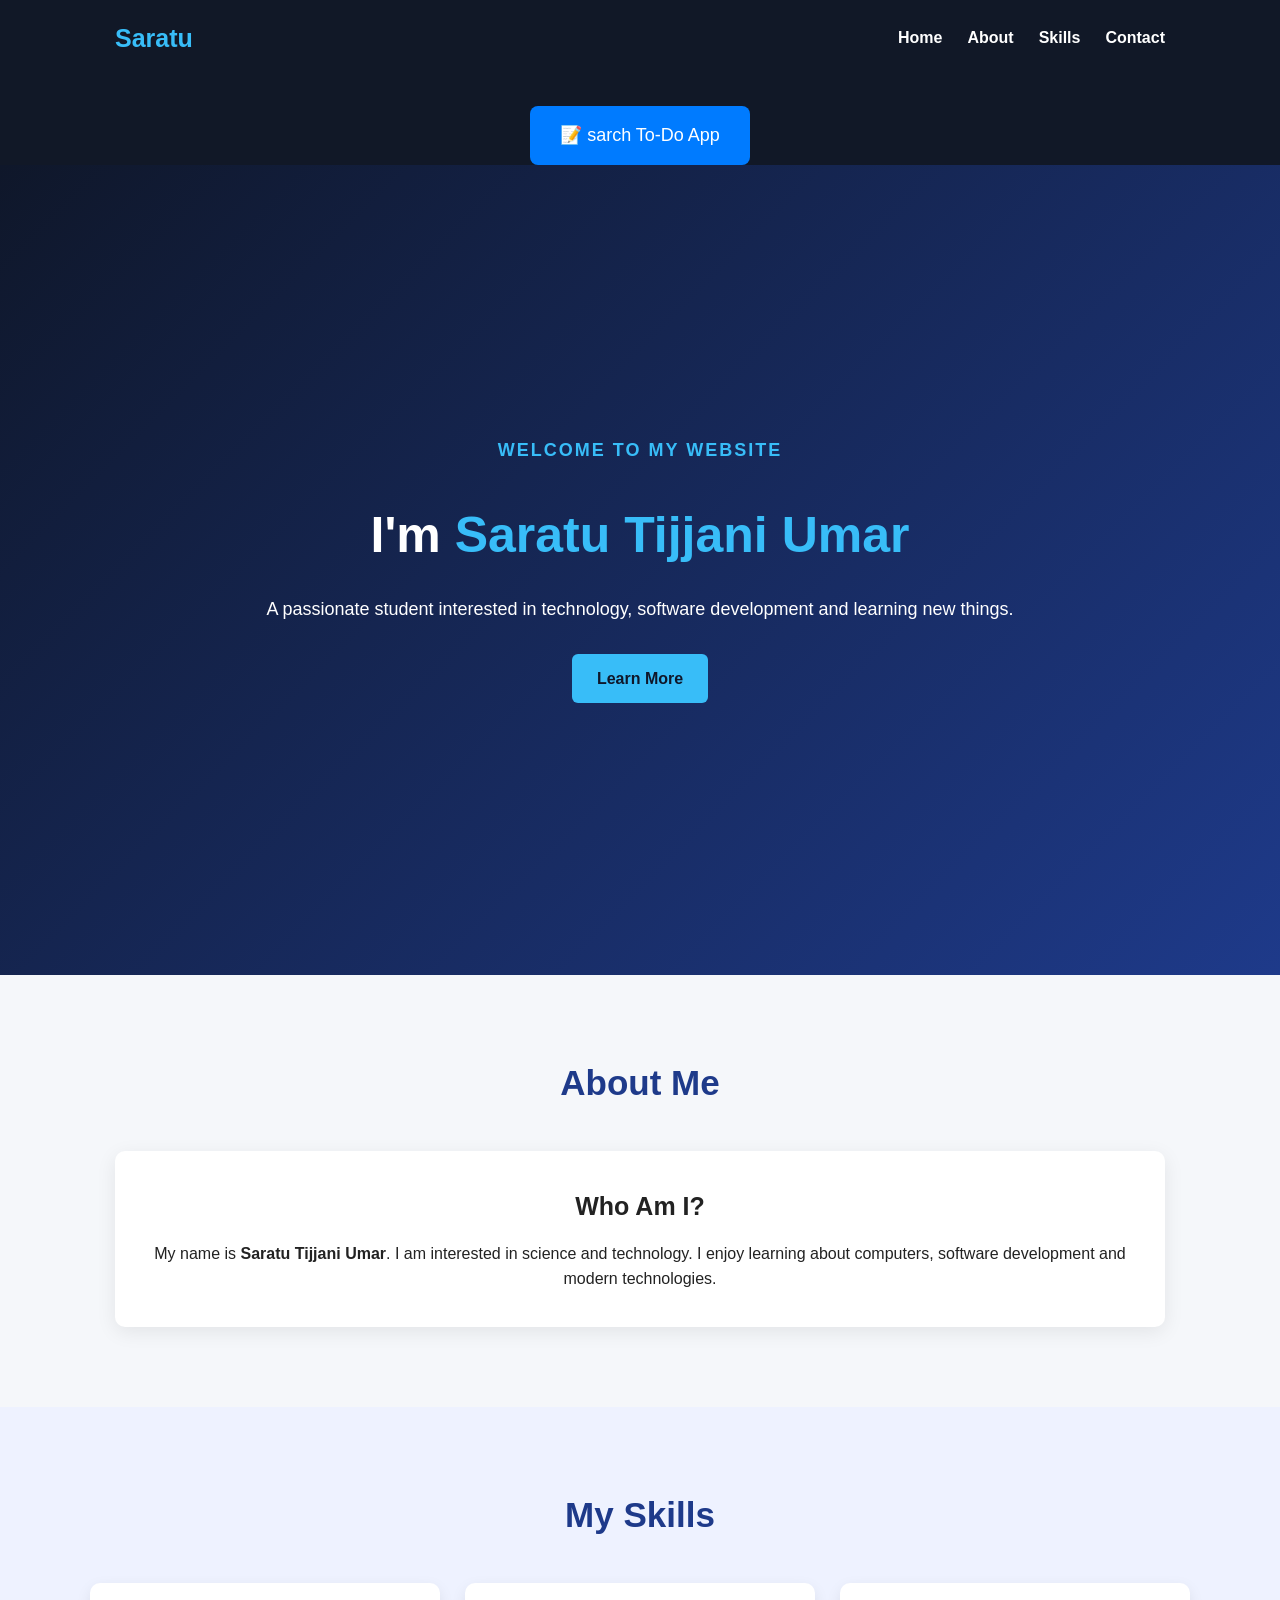
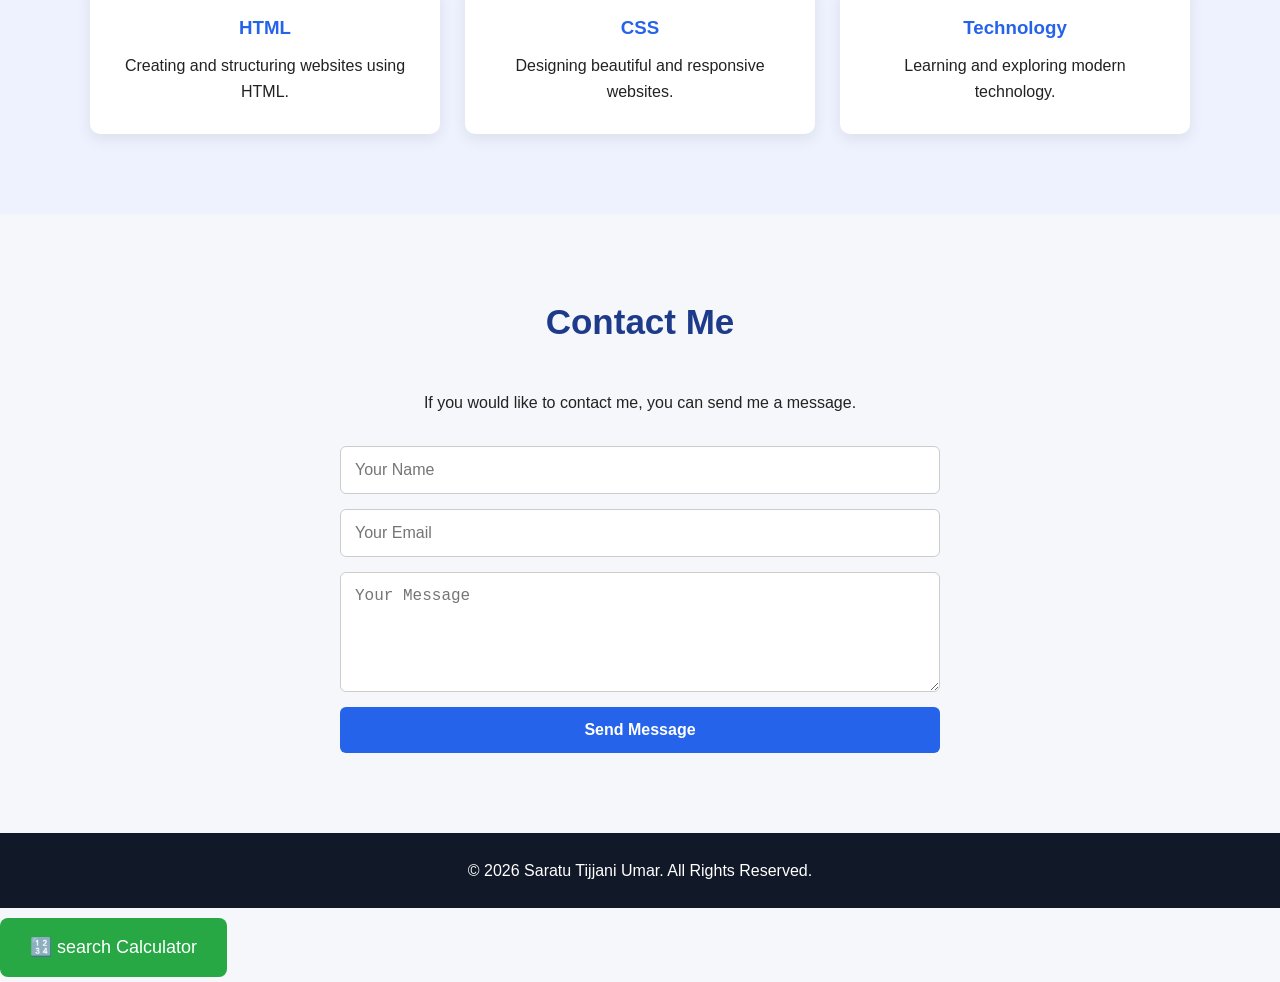
<file: index.html>
<!DOCTYPE html>
<html lang="en">
<head>
    <meta charset="UTF-8">
    <meta name="viewport" content="width=device-width, initial-scale=1.0">
    <title>Saratu Tijjani Umar | Portfolio</title>
    <link rel="stylesheet" href="style.css">
</head>

<body>

    <!-- Navigation -->
    <header>
        <nav class="navbar">
            <h2 class="logo">Saratu</h2>

            <ul class="nav-links">
                <li><a href="#home">Home</a></li>
                <li><a href="#about">About</a></li>
                <li><a href="#skills">Skills</a></li>
                <li><a href="#contact">Contact</a></li>
            </ul>
            
        </nav>
        <!-- To-Do App Button -->
<div style="text-align: center; margin-top: 30px;">
  <a href="todo.html" style="background: #007bff; color: white; padding: 15px 30px; text-decoration: none; border-radius: 8px; font-size: 18px; display: inline-block;">
    📝 sarch To-Do App
  </a>
</div> 
    </header>

    <!-- Home Section -->
    <section id="home" class="hero">
        <div class="hero-content">
            <p class="welcome">WELCOME TO MY WEBSITE</p>

            <h1>I'm <span>Saratu Tijjani Umar</span></h1>

            <p>
                A passionate student interested in technology,
                software development and learning new things.
            </p>

            <a href="#about" class="btn">Learn More</a>
        </div>
    </section>

    <!-- About Section -->
    <section id="about" class="section">
        <h2>About Me</h2>

        <div class="about-box">
            <h3>Who Am I?</h3>

            <p>
                My name is <strong>Saratu Tijjani Umar</strong>.
                I am interested in science and technology.
                I enjoy learning about computers, software development
                and modern technologies.
            </p>
        </div>
    </section>

    <!-- Skills Section -->
    <section id="skills" class="section skills-section">
        <h2>My Skills</h2>

        <div class="skills">

            <div class="skill-card">
                <h3>HTML</h3>
                <p>Creating and structuring websites using HTML.</p>
            </div>

            <div class="skill-card">
                <h3>CSS</h3>
                <p>Designing beautiful and responsive websites.</p>
            </div>

            <div class="skill-card">
                <h3>Technology</h3>
                <p>Learning and exploring modern technology.</p>
            </div>

        </div>
    </section>

    <!-- Contact Section -->
    <section id="contact" class="section contact">
        <h2>Contact Me</h2>

        <p>If you would like to contact me, you can send me a message.</p>

        <form>
            <input type="text" placeholder="Your Name" required>

            <input type="email" placeholder="Your Email" required>

            <textarea placeholder="Your Message" rows="5" required></textarea>

            <button type="submit">Send Message</button>
        </form>
    </section>

    <!-- Footer -->
    <footer>
        <p>© 2026 Saratu Tijjani Umar. All Rights Reserved.</p>
    </footer>
    <a href="calculator.html" style="background: #28a745; color: white; padding: 15px 30px; text-decoration: none; border-radius: 8px; font-size: 18px; display: inline-block; margin-top: 10px;">
      🔢 search Calculator 
    </a>
</body>
</html>
</file>
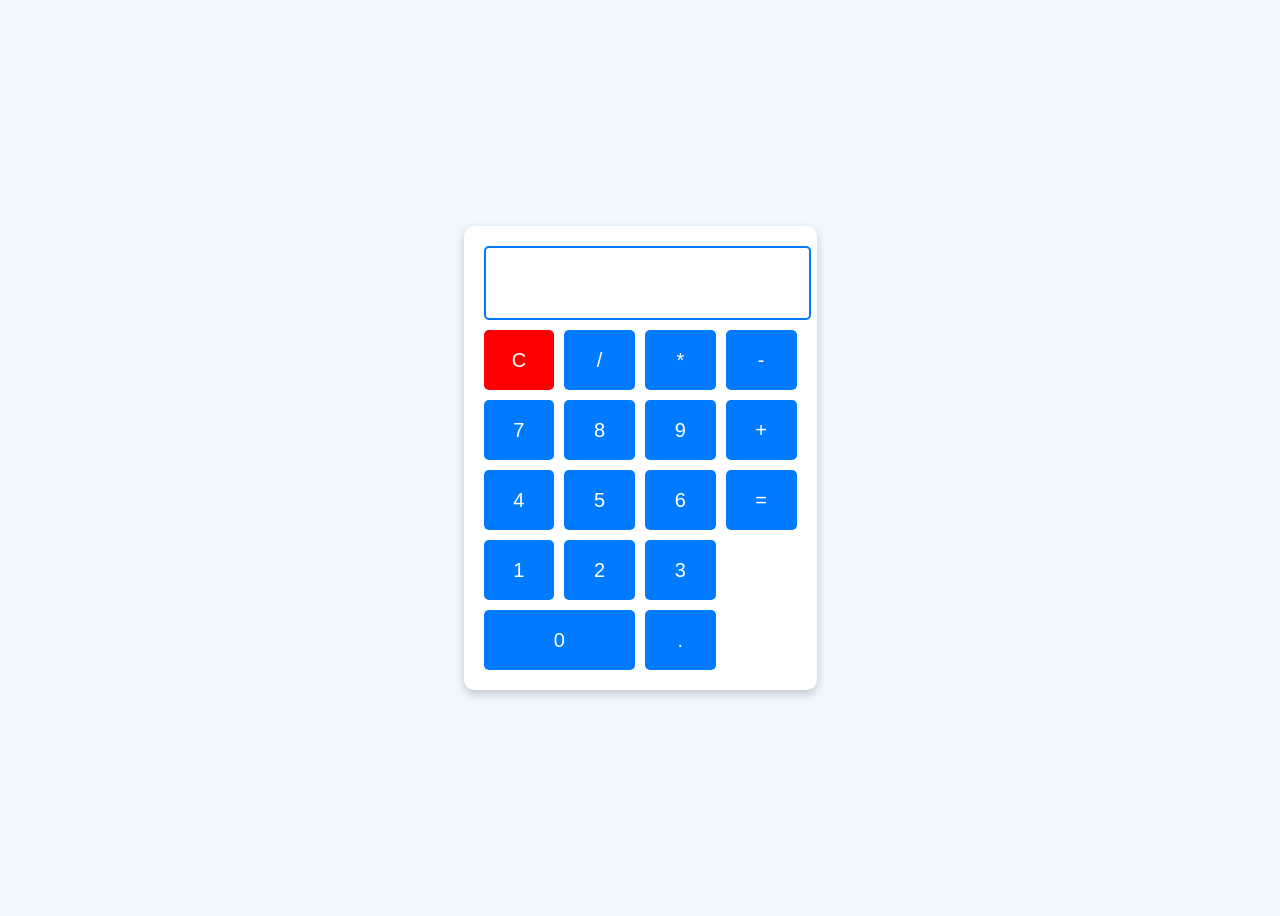
<file: calculator.html>
<!DOCTYPE html>
<html lang="en">
<head>
  <meta charset="UTF-8">
  <meta name="viewport" content="width=device-width, initial-scale=1.0">
  <title>Saratu's Calculator</title>
  <style>
    body { font-family: Arial; background: #f0f8ff; display: flex; justify-content: center; align-items: center; height: 100vh; }
    .calculator { background: white; padding: 20px; border-radius: 10px; box-shadow: 0 4px 10px rgba(0,0,0,0.2); }
    #display { width: 100%; height: 60px; font-size: 24px; text-align: right; margin-bottom: 10px; border: 2px solid #007bff; border-radius: 5px; padding: 5px; }
    .buttons { display: grid; grid-template-columns: repeat(4, 1fr); gap: 10px; }
    button { height: 60px; font-size: 20px; border: none; border-radius: 5px; background: #007bff; color: white; cursor: pointer; }
    button:hover { background: #0056b3; }
    .clear { background: red; }
  </style>
</head>
<body>
  <div class="calculator">
    <input type="text" id="display" readonly>
    <div class="buttons">
      <button onclick="clearDisplay()" class="clear">C</button>
      <button onclick="appendValue('/')">/</button>
      <button onclick="appendValue('*')">*</button>
      <button onclick="appendValue('-')">-</button>
      
      <button onclick="appendValue('7')">7</button>
      <button onclick="appendValue('8')">8</button>
      <button onclick="appendValue('9')">9</button>
      <button onclick="appendValue('+')">+</button>
      
      <button onclick="appendValue('4')">4</button>
      <button onclick="appendValue('5')">5</button>
      <button onclick="appendValue('6')">6</button>
      <button onclick="calculate()" style="grid-row: span 2;">=</button>
      
      <button onclick="appendValue('1')">1</button>
      <button onclick="appendValue('2')">2</button>
      <button onclick="appendValue('3')">3</button>
      
      <button onclick="appendValue('0')" style="grid-column: span 2;">0</button>
      <button onclick="appendValue('.')">.</button>
    </div>
  </div>

  <script>
    function appendValue(val) {
      document.getElementById("display").value += val;
    }
    function clearDisplay() {
      document.getElementById("display").value = "";
    }
    function calculate() {
      try {
        document.getElementById("display").value = eval(document.getElementById("display").value);
      } catch {
        document.getElementById("display").value = "Error";
      }
    }
  </script>
</body>
</html>
</file>
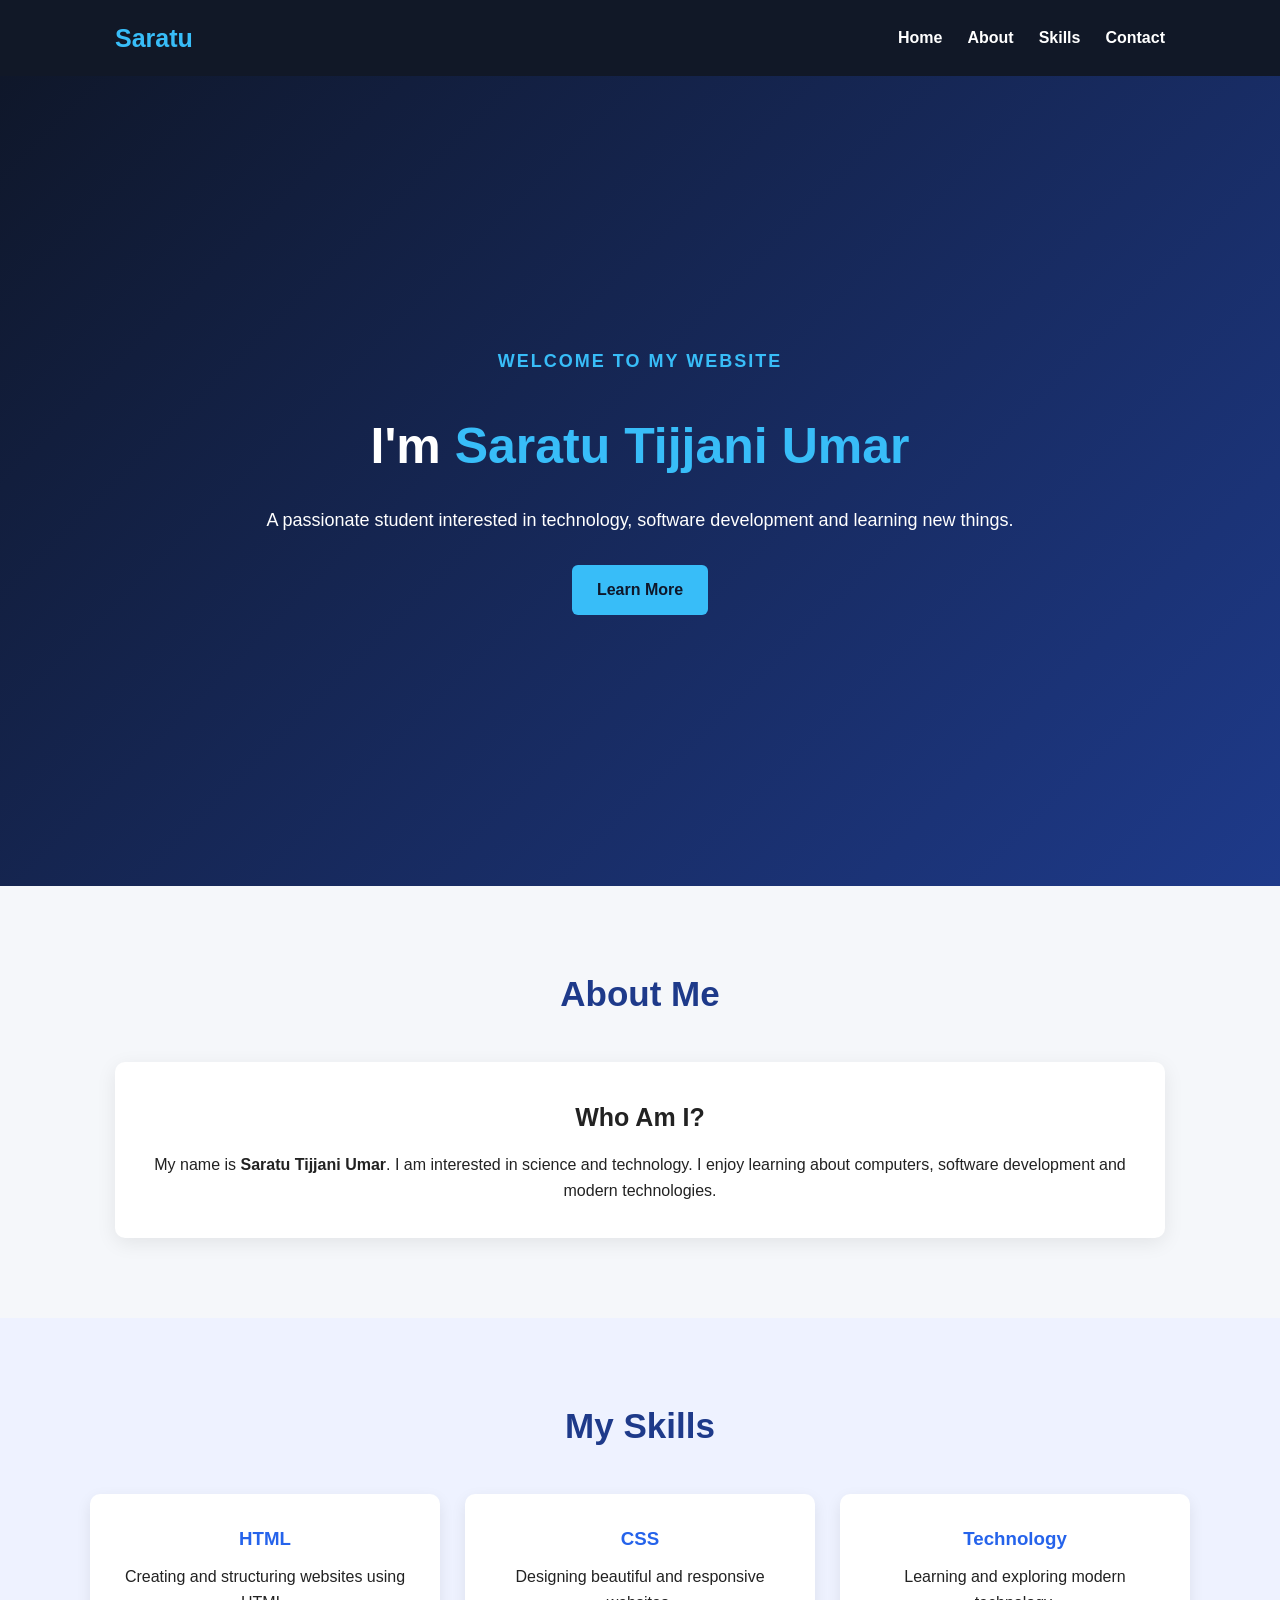
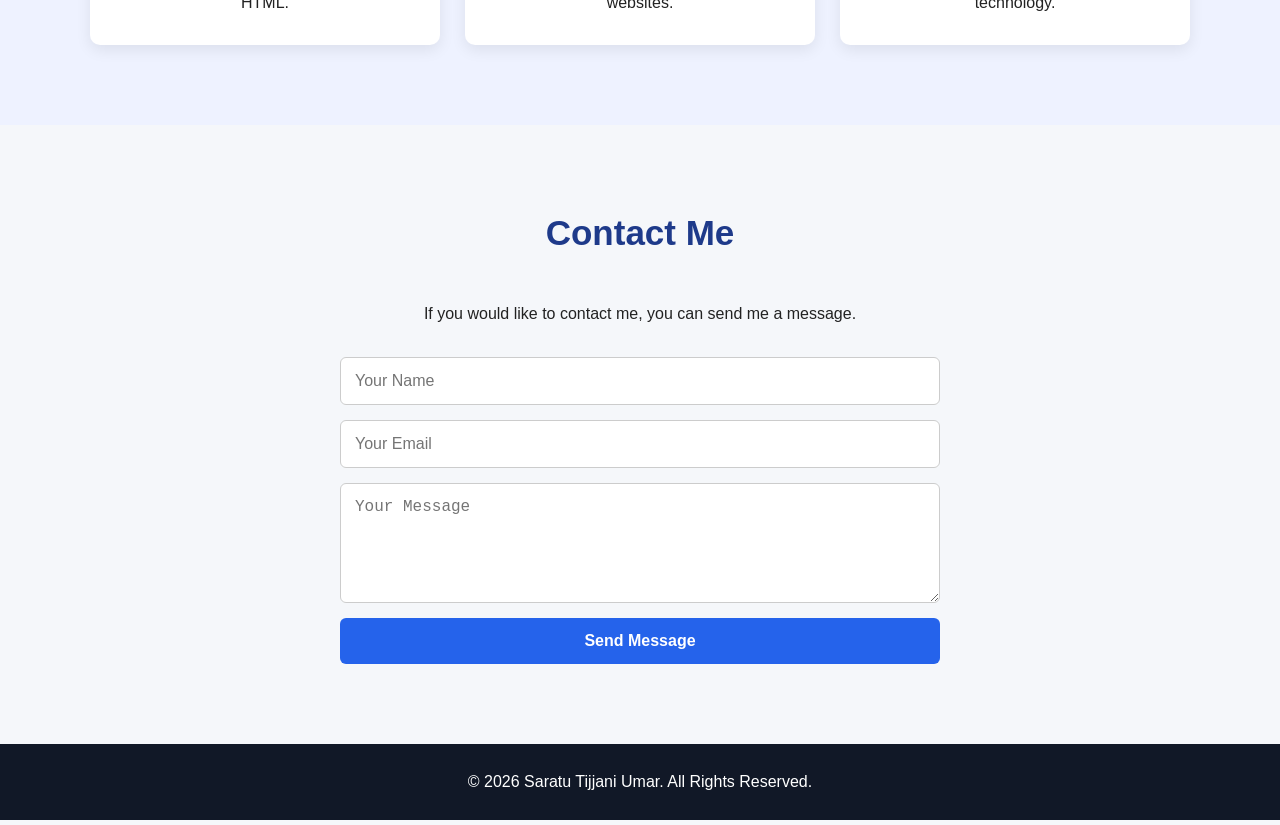
<file: home.html>
<!DOCTYPE html>
<html lang="en">
<head>
    <meta charset="UTF-8">
    <meta name="viewport" content="width=device-width, initial-scale=1.0">
    <title>Saratu Tijjani Umar | Portfolio</title>
    <link rel="stylesheet" href="style.css">
</head>

<body>

    <!-- Navigation -->
    <header>
        <nav class="navbar">
            <h2 class="logo">Saratu</h2>

            <ul class="nav-links">
                <li><a href="#home">Home</a></li>
                <li><a href="#about">About</a></li>
                <li><a href="#skills">Skills</a></li>
                <li><a href="#contact">Contact</a></li>
            </ul>
        </nav>
    </header>

    <!-- Home Section -->
    <section id="home" class="hero">
        <div class="hero-content">
            <p class="welcome">WELCOME TO MY WEBSITE</p>

            <h1>I'm <span>Saratu Tijjani Umar</span></h1>

            <p>
                A passionate student interested in technology,
                software development and learning new things.
            </p>

            <a href="#about" class="btn">Learn More</a>
        </div>
    </section>

    <!-- About Section -->
    <section id="about" class="section">
        <h2>About Me</h2>

        <div class="about-box">
            <h3>Who Am I?</h3>

            <p>
                My name is <strong>Saratu Tijjani Umar</strong>.
                I am interested in science and technology.
                I enjoy learning about computers, software development
                and modern technologies.
            </p>
        </div>
    </section>

    <!-- Skills Section -->
    <section id="skills" class="section skills-section">
        <h2>My Skills</h2>

        <div class="skills">

            <div class="skill-card">
                <h3>HTML</h3>
                <p>Creating and structuring websites using HTML.</p>
            </div>

            <div class="skill-card">
                <h3>CSS</h3>
                <p>Designing beautiful and responsive websites.</p>
            </div>

            <div class="skill-card">
                <h3>Technology</h3>
                <p>Learning and exploring modern technology.</p>
            </div>

        </div>
    </section>

    <!-- Contact Section -->
    <section id="contact" class="section contact">
        <h2>Contact Me</h2>

        <p>If you would like to contact me, you can send me a message.</p>

        <form>
            <input type="text" placeholder="Your Name" required>

            <input type="email" placeholder="Your Email" required>

            <textarea placeholder="Your Message" rows="5" required></textarea>

            <button type="submit">Send Message</button>
        </form>
    </section>

    <!-- Footer -->
    <footer>
        <p>© 2026 Saratu Tijjani Umar. All Rights Reserved.</p>
    </footer>

</body>
</html>
</file>
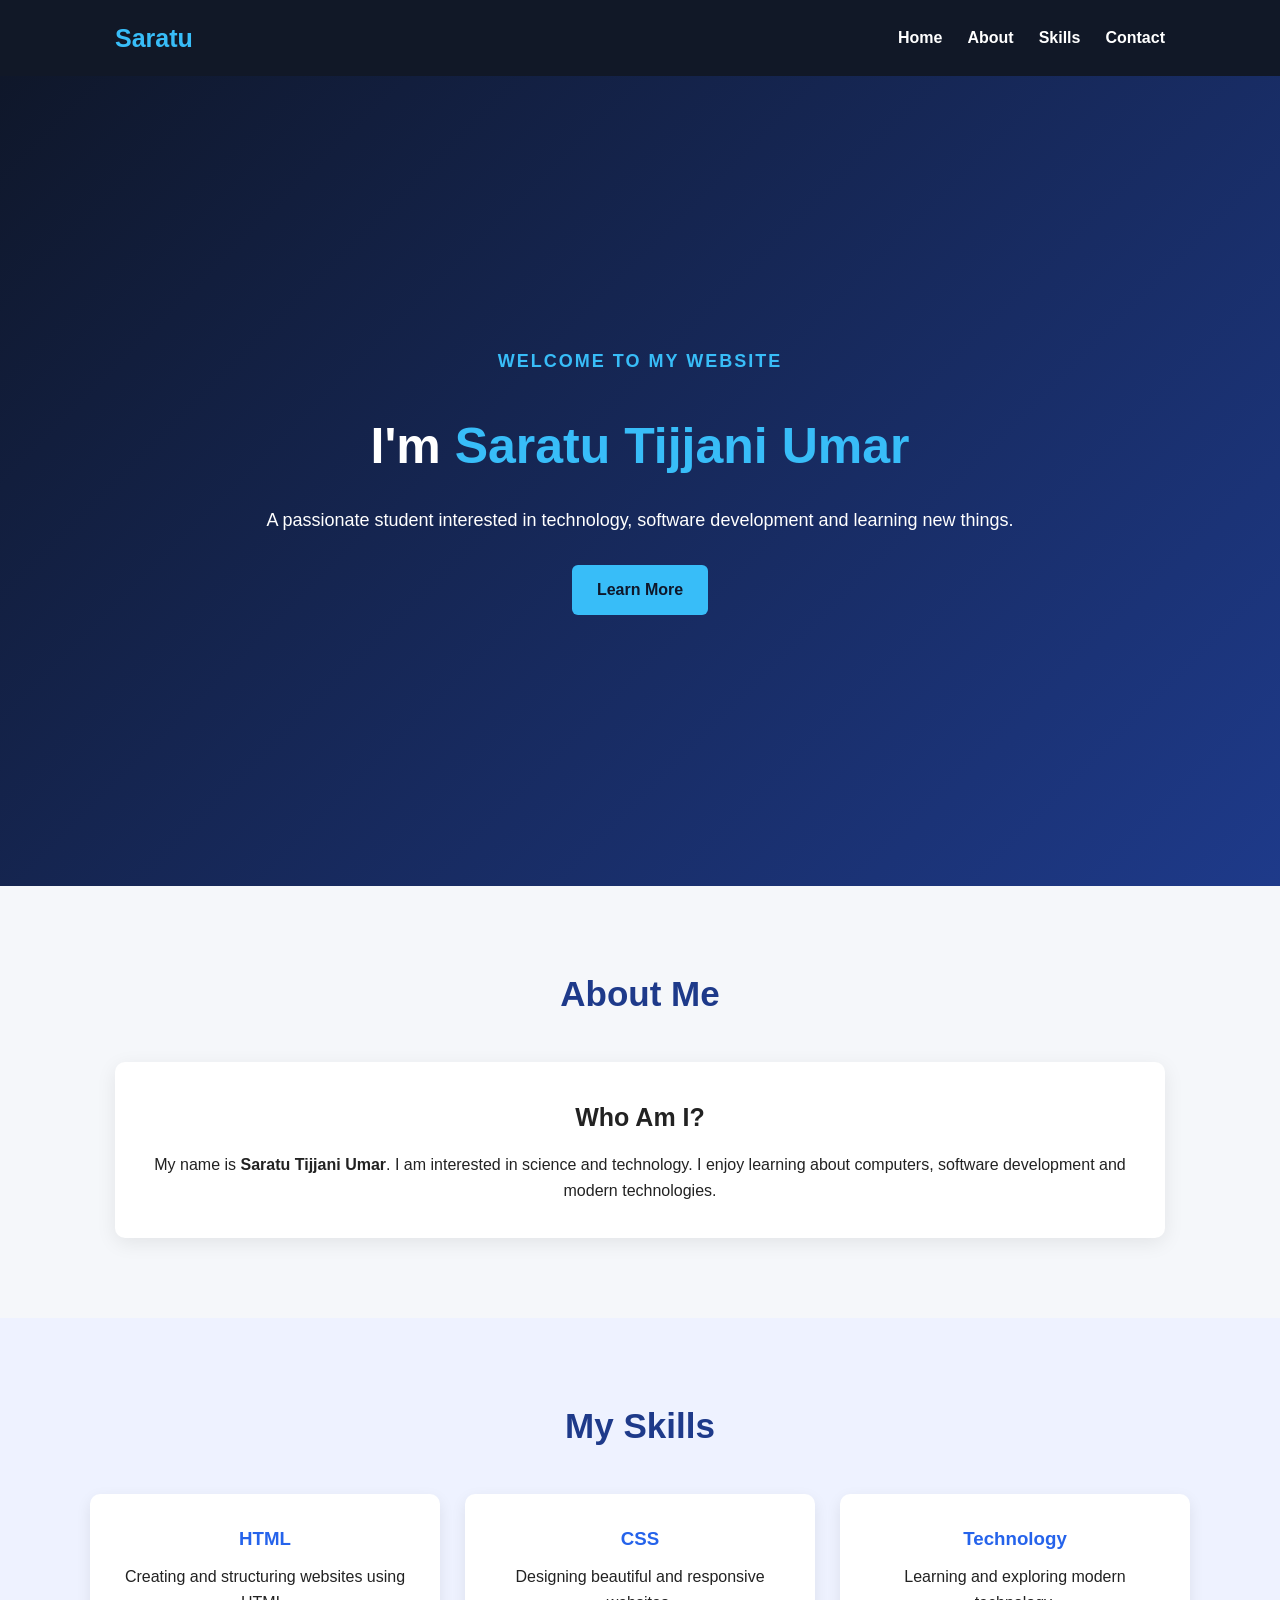
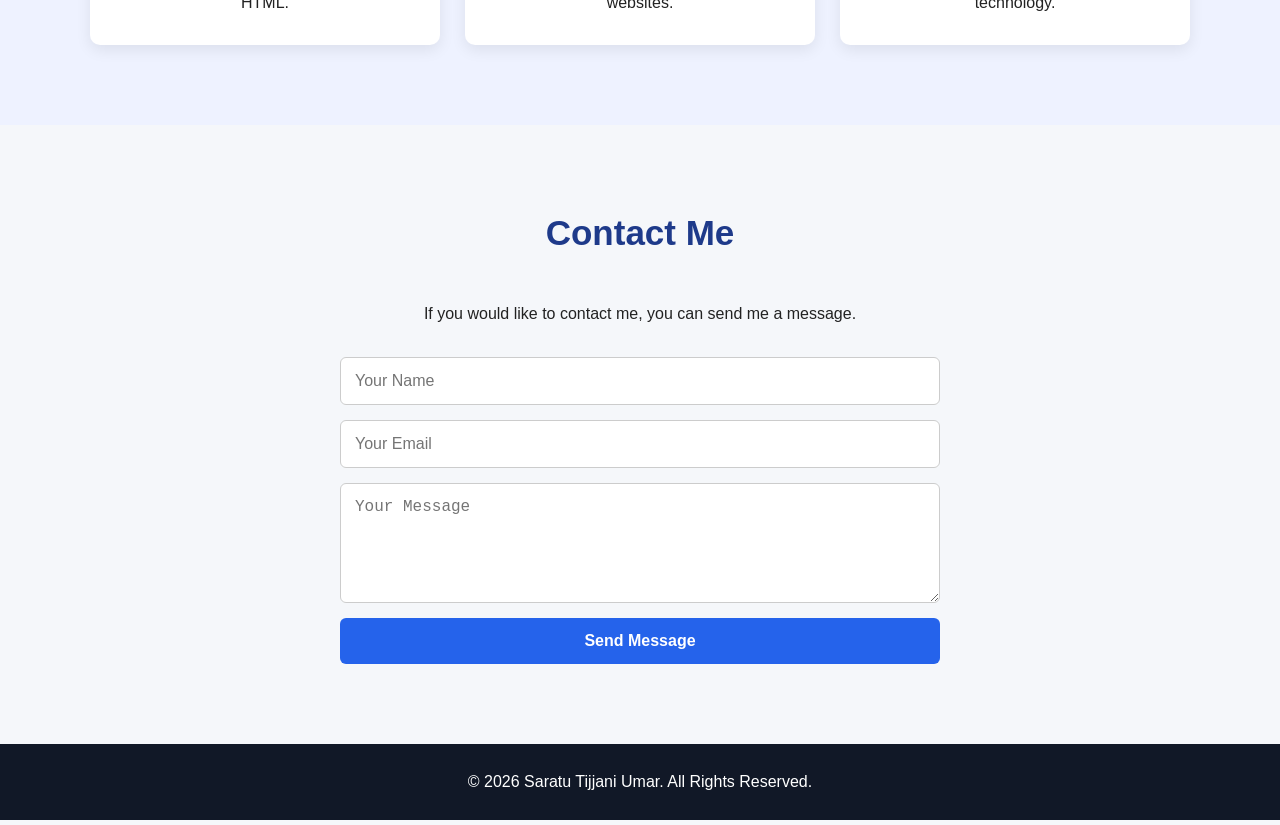
<file: indext.html>
<!DOCTYPE html>
<html lang="en">
<head>
    <meta charset="UTF-8">
    <meta name="viewport" content="width=device-width, initial-scale=1.0">
    <title>Saratu Tijjani Umar | Portfolio</title>
    <link rel="stylesheet" href="style.css">
</head>

<body>

    <!-- Navigation -->
    <header>
        <nav class="navbar">
            <h2 class="logo">Saratu</h2>

            <ul class="nav-links">
                <li><a href="#home">Home</a></li>
                <li><a href="#about">About</a></li>
                <li><a href="#skills">Skills</a></li>
                <li><a href="#contact">Contact</a></li>
            </ul>
        </nav>
    </header>

    <!-- Home Section -->
    <section id="home" class="hero">
        <div class="hero-content">
            <p class="welcome">WELCOME TO MY WEBSITE</p>

            <h1>I'm <span>Saratu Tijjani Umar</span></h1>

            <p>
                A passionate student interested in technology,
                software development and learning new things.
            </p>

            <a href="#about" class="btn">Learn More</a>
        </div>
    </section>

    <!-- About Section -->
    <section id="about" class="section">
        <h2>About Me</h2>

        <div class="about-box">
            <h3>Who Am I?</h3>

            <p>
                My name is <strong>Saratu Tijjani Umar</strong>.
                I am interested in science and technology.
                I enjoy learning about computers, software development
                and modern technologies.
            </p>
        </div>
    </section>

    <!-- Skills Section -->
    <section id="skills" class="section skills-section">
        <h2>My Skills</h2>

        <div class="skills">

            <div class="skill-card">
                <h3>HTML</h3>
                <p>Creating and structuring websites using HTML.</p>
            </div>

            <div class="skill-card">
                <h3>CSS</h3>
                <p>Designing beautiful and responsive websites.</p>
            </div>

            <div class="skill-card">
                <h3>Technology</h3>
                <p>Learning and exploring modern technology.</p>
            </div>

        </div>
    </section>

    <!-- Contact Section -->
    <section id="contact" class="section contact">
        <h2>Contact Me</h2>

        <p>If you would like to contact me, you can send me a message.</p>

        <form>
            <input type="text" placeholder="Your Name" required>

            <input type="email" placeholder="Your Email" required>

            <textarea placeholder="Your Message" rows="5" required></textarea>

            <button type="submit">Send Message</button>
        </form>
    </section>

    <!-- Footer -->
    <footer>
        <p>© 2026 Saratu Tijjani Umar. All Rights Reserved.</p>
    </footer>

</body>
</html>
</file>
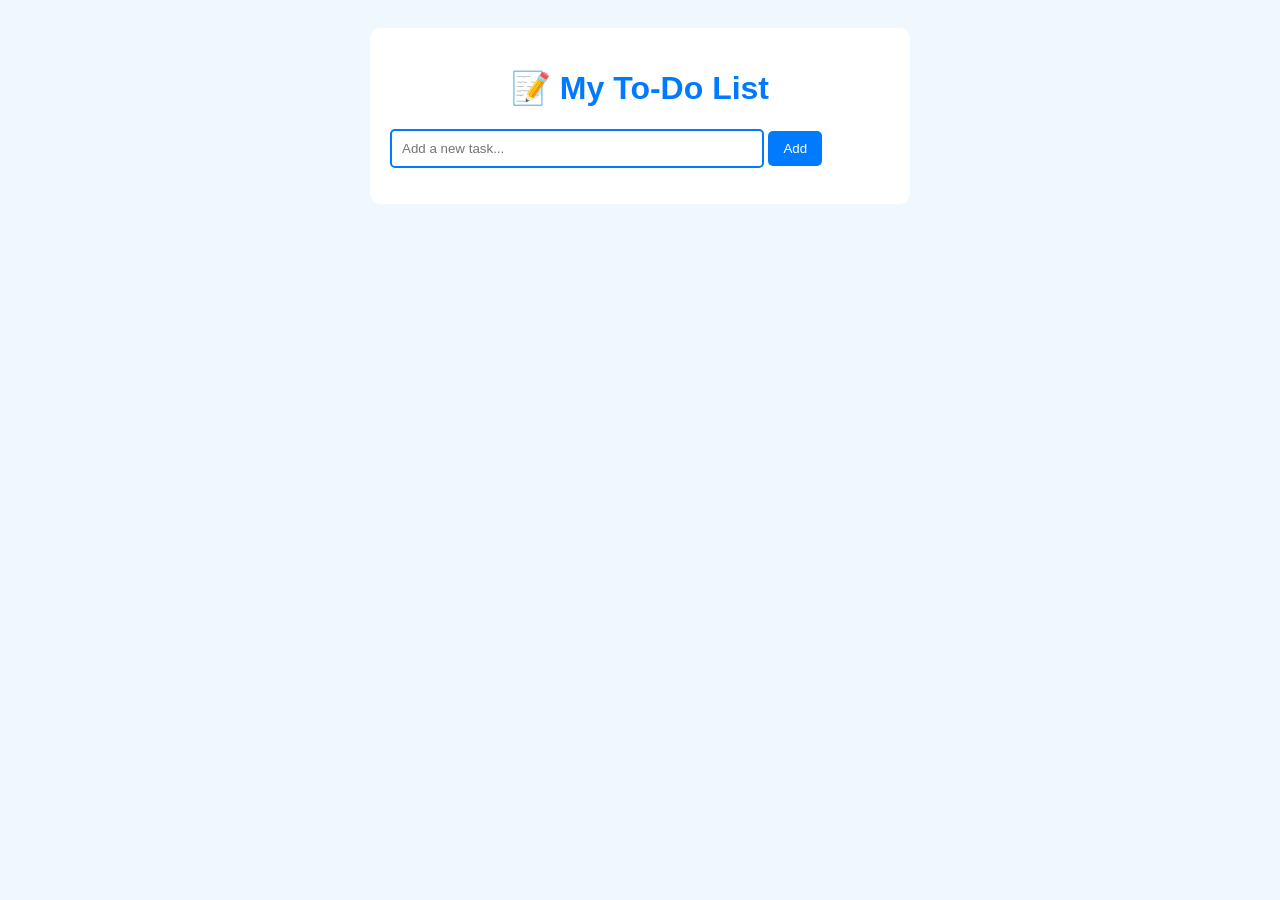
<file: todo.html>
<!DOCTYPE html>
<html lang="en">
<head>
  <meta charset="UTF-8">
  <meta name="viewport" content="width=device-width, initial-scale=1.0">
  <title>Saratu's To-Do App</title>
  <style>
    body { font-family: Arial; background: #f0f8ff; padding: 20px; }
    .container { max-width: 500px; margin: auto; background: white; padding: 20px; border-radius: 10px; }
    h1 { color: #007bff; text-align: center; }
    input { width: 70%; padding: 10px; border: 2px solid #007bff; border-radius: 5px; }
    button { padding: 10px 15px; background: #007bff; color: white; border: none; border-radius: 5px; cursor: pointer; }
    li { padding: 10px; margin: 5px 0; background: #e7f3ff; border-radius: 5px; list-style: none; }
  </style>
</head>
<body>
  <div class="container">
    <h1>📝 My To-Do List</h1>
    <input type="text" id="task" placeholder="Add a new task...">
    <button onclick="addTask()">Add</button>
    <ul id="list"></ul>
  </div>

  <script>
    function addTask() {
      let task = document.getElementById("task").value;
      if(task === "") return;
      let li = document.createElement("li");
      li.textContent = task;
      li.onclick = function(){ this.remove(); }
      document.getElementById("list").appendChild(li);
      document.getElementById("task").value = "";
    }
  </script>
</body>
</html>
</file>
<file: style.css>
/* General Styles */
* {
    margin: 0;
    padding: 0;
    box-sizing: border-box;
    scroll-behavior: smooth;
}

body {
    font-family: Arial, sans-serif;
    line-height: 1.6;
    background: #f5f7fa;
    color: #222;
}

/* Navigation */
header {
    background: #111827;
    position: sticky;
    top: 0;
    z-index: 1000;
}

.navbar {
    max-width: 1100px;
    margin: auto;
    padding: 18px 25px;

    display: flex;
    justify-content: space-between;
    align-items: center;
}

.logo {
    color: #38bdf8;
    font-size: 25px;
}

.nav-links {
    display: flex;
    list-style: none;
    gap: 25px;
}

.nav-links a {
    color: white;
    text-decoration: none;
    font-weight: bold;
}

.nav-links a:hover {
    color: #38bdf8;
}

/* Hero Section */
.hero {
    min-height: 90vh;

    display: flex;
    justify-content: center;
    align-items: center;

    text-align: center;

    background: linear-gradient(
        135deg,
        #0f172a,
        #1e3a8a
    );

    color: white;
    padding: 40px 20px;
}

.hero-content {
    max-width: 750px;
}

.welcome {
    color: #38bdf8;
    font-weight: bold;
    letter-spacing: 2px;
    margin-bottom: 15px;
}

.hero h1 {
    font-size: 50px;
    margin-bottom: 20px;
}

.hero h1 span {
    color: #38bdf8;
}

.hero p {
    font-size: 18px;
    margin-bottom: 30px;
}

/* Button */
.btn {
    display: inline-block;

    background: #38bdf8;
    color: #0f172a;

    padding: 12px 25px;
    border-radius: 6px;

    text-decoration: none;
    font-weight: bold;
}

.btn:hover {
    background: white;
}

/* Sections */
.section {
    max-width: 1100px;
    margin: auto;
    padding: 80px 25px;
}

.section > h2 {
    text-align: center;
    font-size: 35px;
    margin-bottom: 40px;
    color: #1e3a8a;
}

/* About */
.about-box {
    background: white;
    padding: 35px;
    border-radius: 10px;

    box-shadow: 0 5px 20px rgba(0, 0, 0, 0.08);

    text-align: center;
}

.about-box h3 {
    font-size: 25px;
    margin-bottom: 15px;
}

/* Skills */
.skills-section {
    max-width: 100%;
    background: #eef2ff;
}

.skills {
    max-width: 1100px;
    margin: auto;

    display: grid;
    grid-template-columns: repeat(3, 1fr);
    gap: 25px;
}

.skill-card {
    background: white;
    padding: 30px;
    text-align: center;

    border-radius: 10px;

    box-shadow: 0 5px 15px rgba(0, 0, 0, 0.08);
}

.skill-card h3 {
    color: #2563eb;
    margin-bottom: 10px;
}

/* Contact */
.contact {
    text-align: center;
}

form {
    max-width: 600px;
    margin: 30px auto 0;

    display: flex;
    flex-direction: column;
    gap: 15px;
}

input,
textarea {
    width: 100%;
    padding: 14px;

    border: 1px solid #ccc;
    border-radius: 6px;

    font-size: 16px;
}

textarea {
    resize: vertical;
}

button {
    padding: 14px;

    border: none;
    border-radius: 6px;

    background: #2563eb;
    color: white;

    font-size: 16px;
    font-weight: bold;

    cursor: pointer;
}

button:hover {
    background: #1e40af;
}

/* Footer */
footer {
    background: #111827;
    color: white;

    text-align: center;
    padding: 25px;
}

/* Mobile Responsive */
@media (max-width: 700px) {

    .navbar {
        flex-direction: column;
        gap: 15px;
    }

    .nav-links {
        gap: 12px;
        flex-wrap: wrap;
        justify-content: center;
    }

    .hero h1 {
        font-size: 35px;
    }

    .skills {
        grid-template-columns: 1fr;
    }
}
</file>
